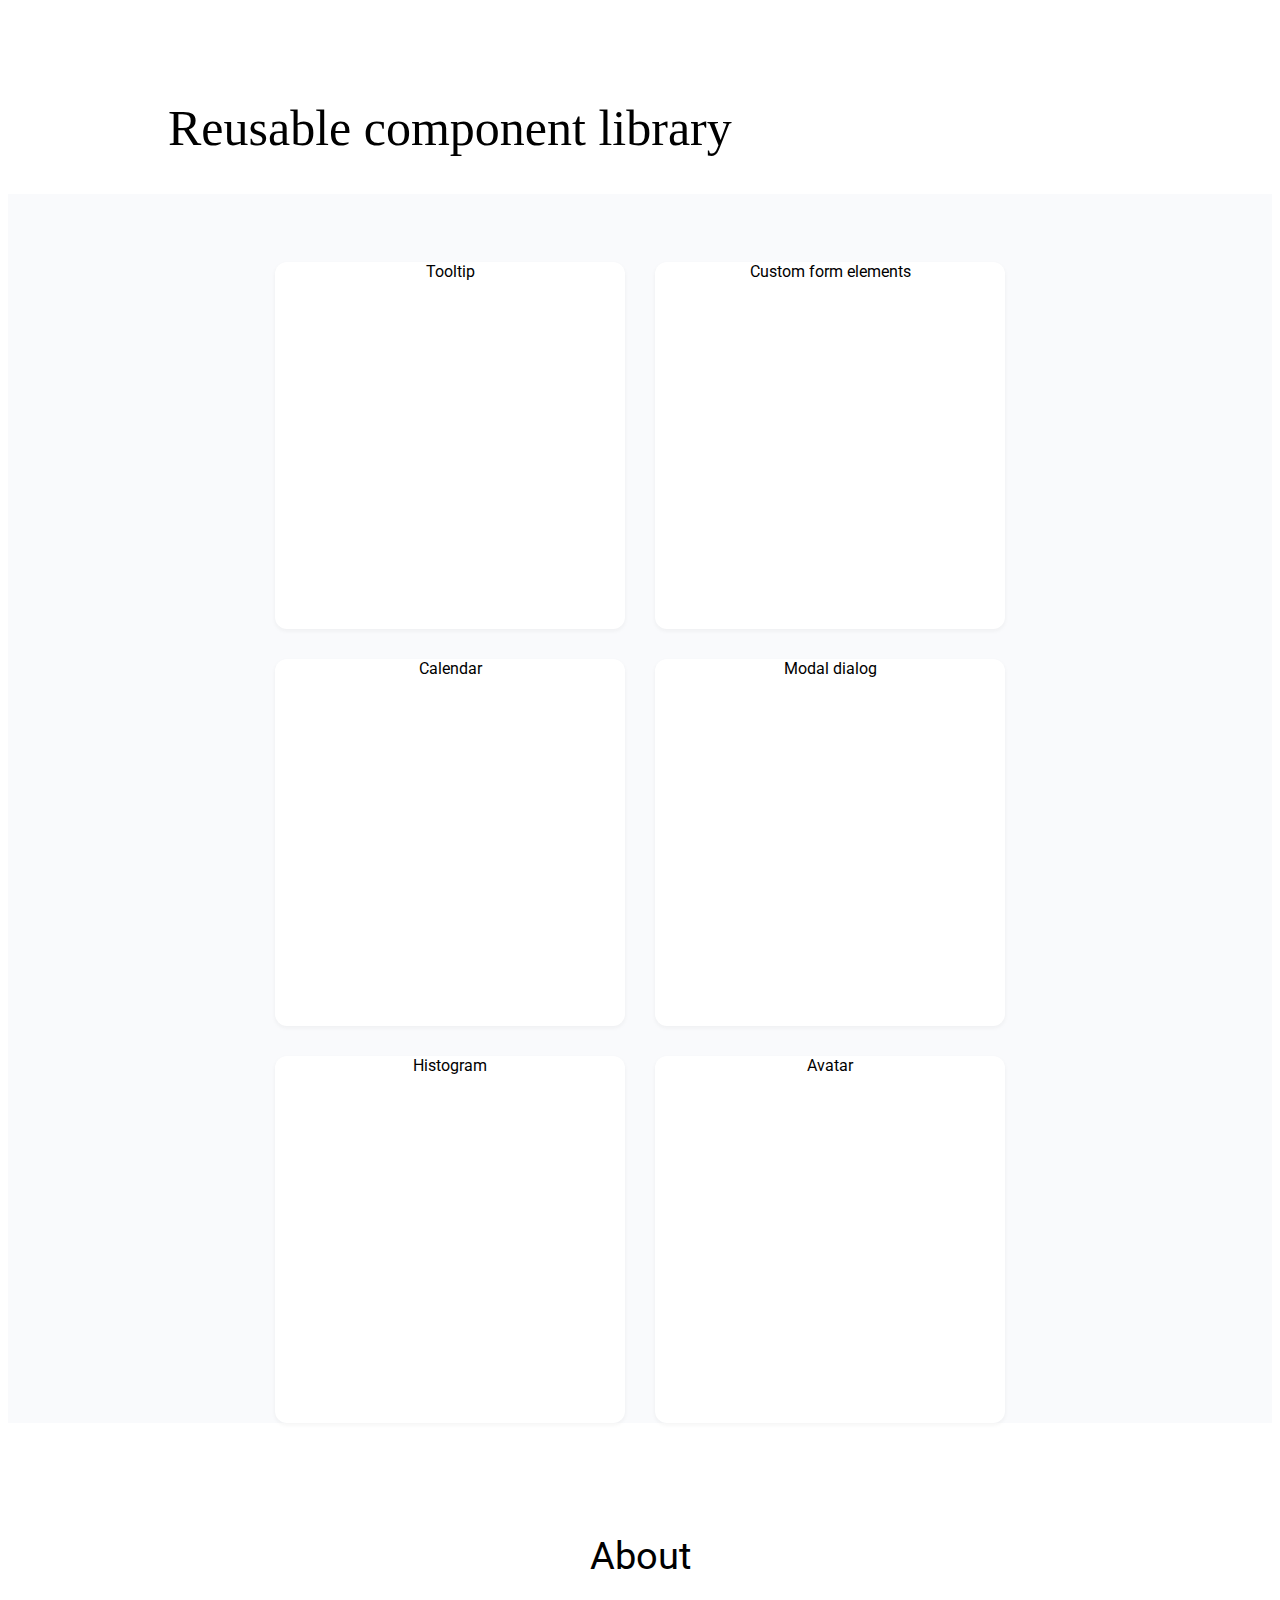
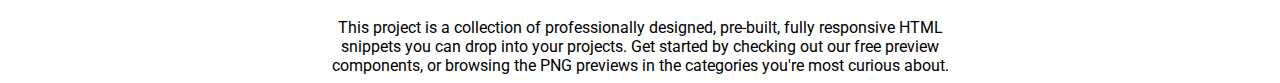
<file: index.html>
<!DOCTYPE html>
<!-- Главная страница -->
<html lang="ru">
    <head>
        <link rel="stylesheet" href="./assets/css/main.css">
        <!-- <link rel="stylesheet" href="./components/index.css"> -->
        <link rel="stylesheet" href="./components/header/header.css">
        <link rel="stylesheet" href="./components/container/container.css">
        <link rel="stylesheet" href="./components/main/main.css">
        <link rel="stylesheet" href="./components/cards/cards.css">
        <link rel="stylesheet" href="./components/card/card.css">
        <link rel="stylesheet" href="./components/footer/footer.css">
    
    </head>
    <body>
        <header>
            <div class="container">
                <h1 class="header__title">Reusable component library</h1>
            </div>
        </header>
        
        <main> 
            <div class="container">
                <div class="cards">
                    <div class="card">
                        <div class="card__text">Tooltip</div>
                    </div>
                    <div class="card">
                        <div class="card__text">Custom form elements</div>
                    </div>
                    <div class="card">
                        <div class="card__text">Calendar</div>
                    </div>
                    <div class="card">
                        <div class="card__text">Modal dialog</div>
                    </div>
                    <div class="card">
                        <div class="card__text">Histogram</div>
                    </div>
                    <div class="card">
                        <div class="card__text">Avatar</div>
                    </div>
                </div>
            </div>
        </main>

        <footer> 
            <div class="container">
                <div class="footer__content">
                    <p class="about">About</p>
                    <p class="about__text">This project is a collection of professionally designed, pre-built, fully responsive HTML snippets you can drop into your projects.
                         Get started by checking out our free preview components, or browsing the PNG previews in the categories you're most curious about.</p>
                </div>
            </div>
        </footer>
    </body>
</html>
</file>
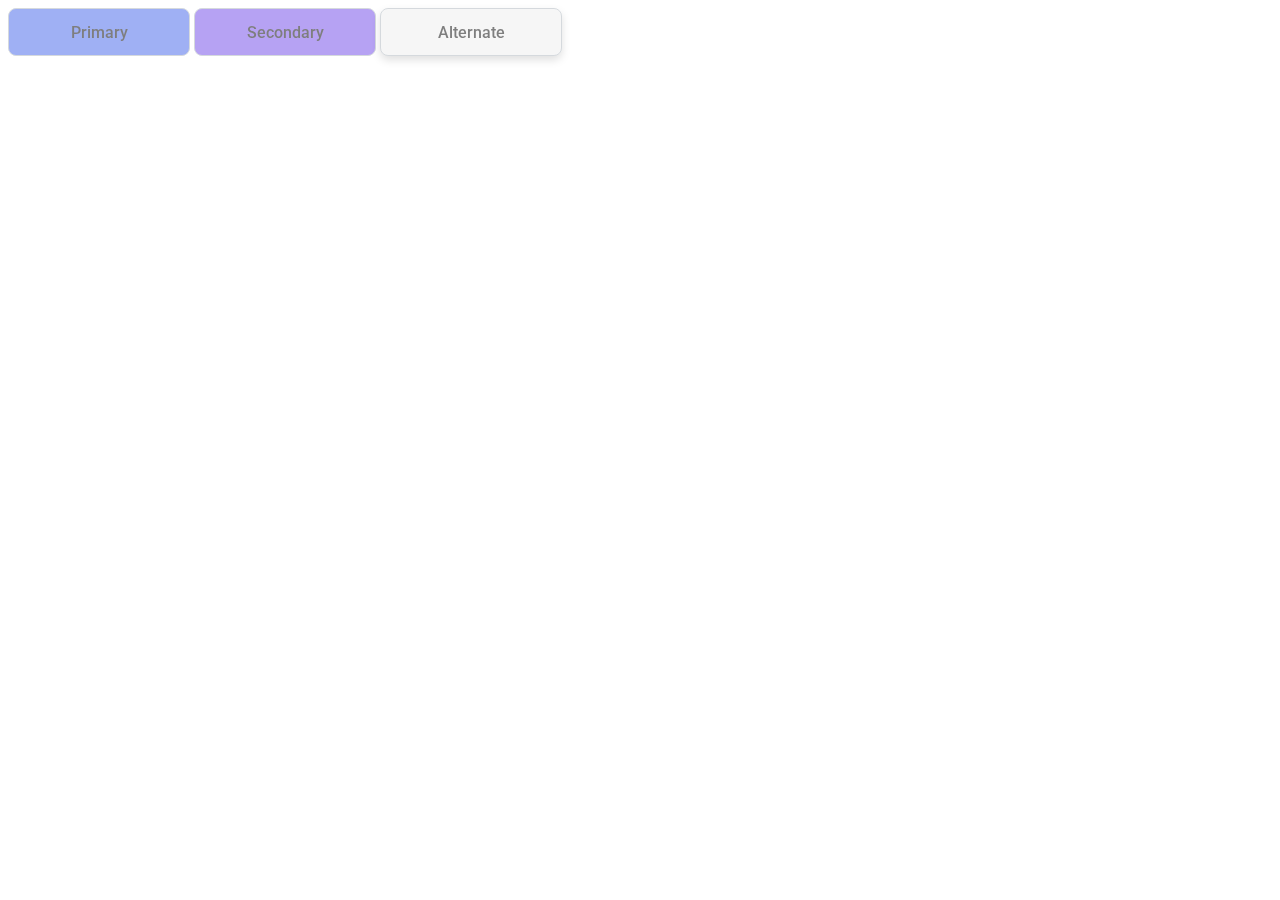
<file: 03-lection1/01-button/index.html>
<!DOCTYPE html>
<html lang="ru">
    <head>
        <link rel="stylesheet" href="../../assets/css/main.css">
        <link rel="stylesheet" href="button.css">
    </head>
    <body>
            <button class="button button_primary button_disabled">Primary</button>
            <button class="button button_secondary button_disabled">Secondary</button>
            <button class="button button_alternate button_disabled">Alternate</button>
    </body>
</html>
</file>
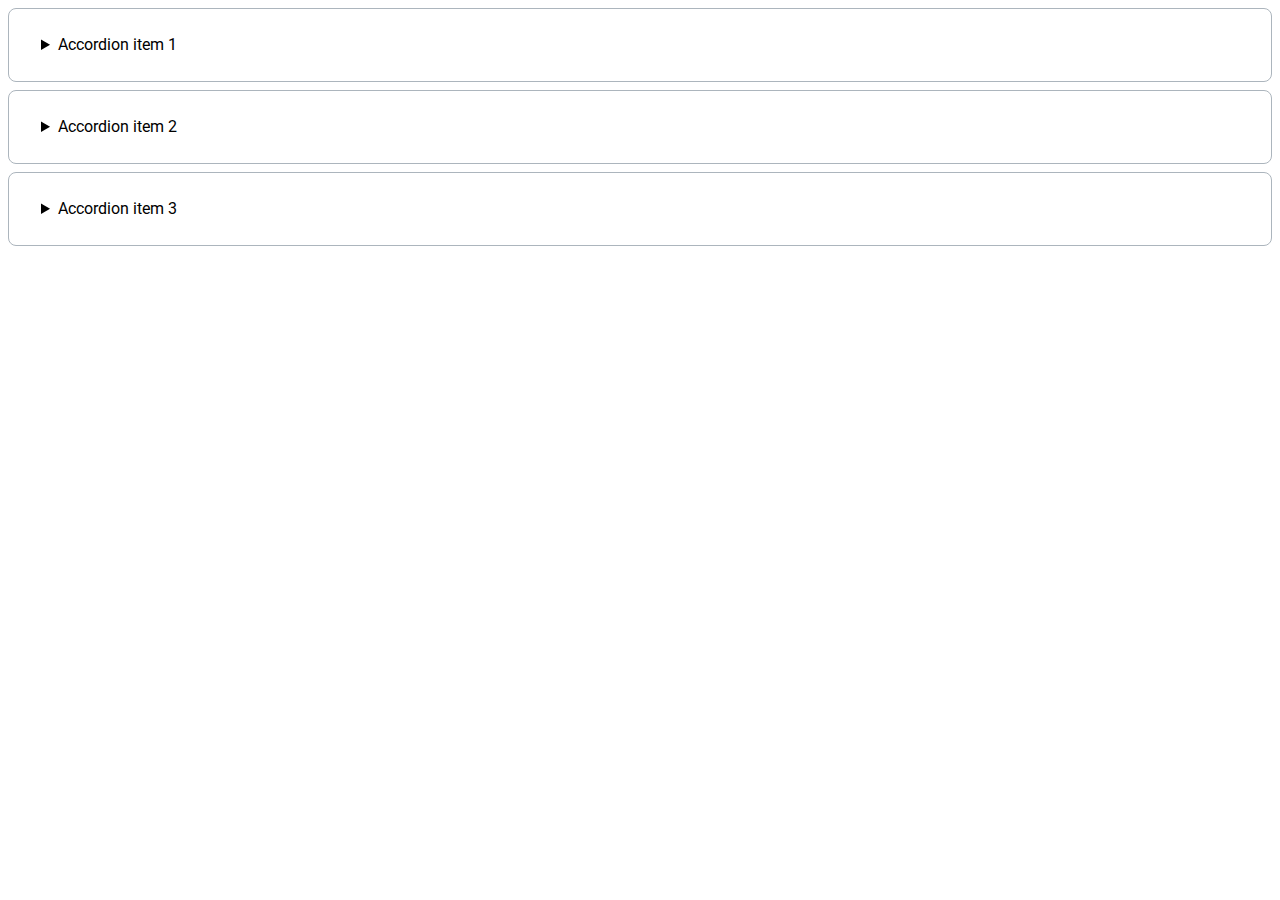
<file: 03-lection1/02-accordion/index.html>
<!DOCTYPE html>
<html lang="ru">
    <head>
        <link rel="stylesheet" href="../../assets/css/main.css">
        <link rel="stylesheet" href="./accordion.css">
    </head>
    <body>
        <div class="accordion">
                    <details class="accordion__details">
                        <summary class="accordion__summary">Accordion item 1</summary>
                        <p class="accordion__text">Amet minim mollit non deserunt ullamco est sit aliqua dolor do amet sint. 
                            Velit officia consequat duis enim velit mollit. Exercitation veniam consequat sunt nostrud amet.</p>
                    </details>
                    <details class="accordion__details">
                        <summary class="accordion__summary">Accordion item 2</summary>
                        <p class="accordion__text">Amet minim mollit non deserunt ullamco est sit aliqua dolor do amet sint. 
                            Velit officia consequat duis enim velit mollit. Exercitation veniam consequat sunt nostrud amet.</p>
                    </details>
                    <details class="accordion__details">
                        <summary class="accordion__summary">Accordion item 3</summary>
                        <p class="accordion__text">Amet minim mollit non deserunt ullamco est sit aliqua dolor do amet sint. 
                            Velit officia consequat duis enim velit mollit. Exercitation veniam consequat sunt nostrud amet.</p>
                    </details>
        </div>
    </body>
</html>
</file>
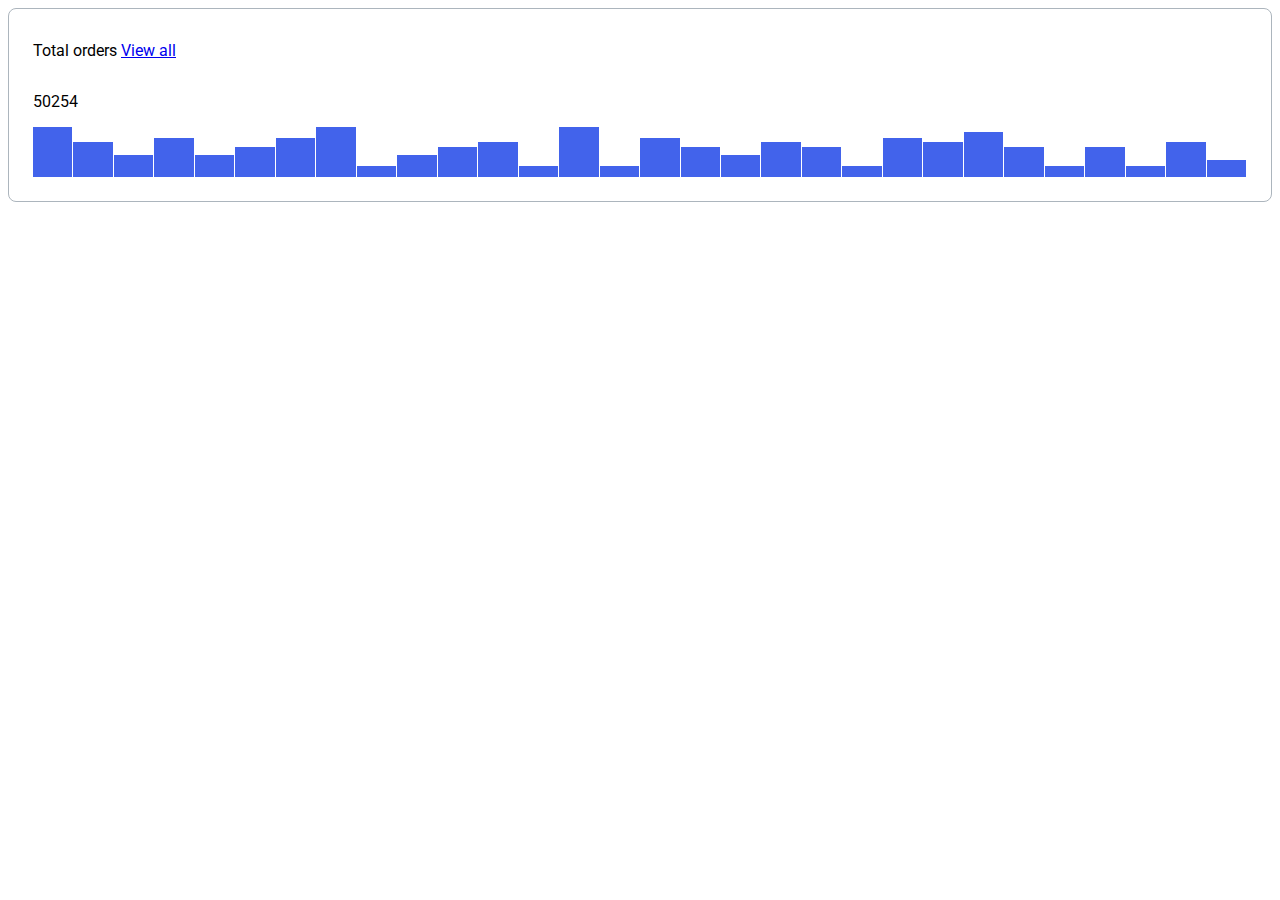
<file: 04-lection2/01-histogram/index.html>
<!DOCTYPE html>
<!-- Страница с гистограммой -->
<html lang="ru">
    <head>
        <link rel="stylesheet" href="../../assets/css/main.css">
        <link rel="stylesheet" href="./histogram.css">
    </head>
    <body>
        <div class="histogram">
            <p class="histogram__header">Total orders</p>
            <a href="#" class="histogram__all">View all</a> 
            <p class="histogram__indicator">50254</p>
            <div class="histogram__graph">
                  <div class="histogram__graph-elem" style="height: 50px;"></div>
                  <div class="histogram__graph-elem" style="height: 35px;"></div>
                  <div class="histogram__graph-elem" style="height: 22px;"></div>
                  <div class="histogram__graph-elem" style="height: 39px;"></div>
                  <div class="histogram__graph-elem" style="height: 22px;"></div>
                  <div class="histogram__graph-elem" style="height: 30px;"></div>
                  <div class="histogram__graph-elem" style="height: 39px;"></div>
                  <div class="histogram__graph-elem" style="height: 50px;"></div>
                  <div class="histogram__graph-elem" style="height: 11px;"></div>
                  <div class="histogram__graph-elem" style="height: 22px;"></div>
                  <div class="histogram__graph-elem" style="height: 30px;"></div>
                  <div class="histogram__graph-elem" style="height: 35px;"></div>
                  <div class="histogram__graph-elem" style="height: 11px;"></div>
                  <div class="histogram__graph-elem" style="height: 50px;"></div>
                  <div class="histogram__graph-elem" style="height: 11px;"></div>
                  <div class="histogram__graph-elem" style="height: 39px;"></div>
                  <div class="histogram__graph-elem" style="height: 30px;"></div>
                  <div class="histogram__graph-elem" style="height: 22px;"></div>
                  <div class="histogram__graph-elem" style="height: 35px;"></div>
                  <div class="histogram__graph-elem" style="height: 30px;"></div>
                  <div class="histogram__graph-elem" style="height: 11px;"></div>
                  <div class="histogram__graph-elem" style="height: 39px;"></div>
                  <div class="histogram__graph-elem" style="height: 35px;"></div>
                  <div class="histogram__graph-elem" style="height: 45px;"></div>
                  <div class="histogram__graph-elem" style="height: 30px;"></div>
                  <div class="histogram__graph-elem" style="height: 11px;"></div>
                  <div class="histogram__graph-elem" style="height: 30px;"></div>
                  <div class="histogram__graph-elem" style="height: 11px;"></div>
                  <div class="histogram__graph-elem" style="height: 35px;"></div>
                  <div class="histogram__graph-elem" style="height: 17px;"></div>
                </div>
              </div>
        </div>
    </body>
</html>
</file>
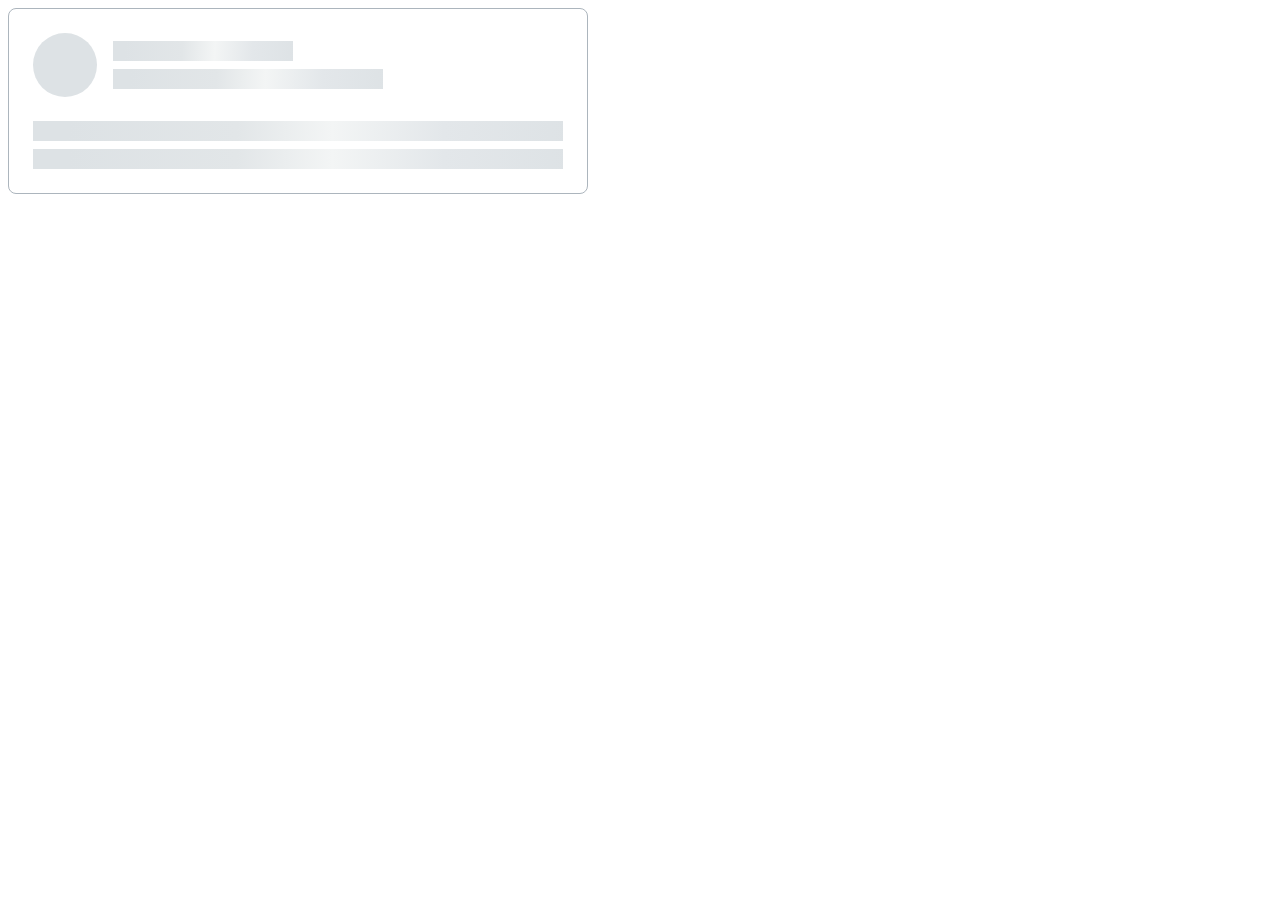
<file: 04-lection2/02-skeleton/index.html>
<!DOCTYPE html>
<!-- Страница со скелетоном -->
<html lang="ru">
    <head>
        <link rel="stylesheet" href="../../assets/css/main.css">
        <link rel="stylesheet" href="./skeleton.css">
    </head>
    <body>
        <div class="skeleton">
            <div class="skeleton__section">
                <div class="skeleton__icon"></div>
                <div class="skeleton__items">
                <div class="skeleton__line skeleton__line_position_top"></div>
                <div class="skeleton__line skeleton__line_position_middle"></div>
                </div>
            </div>
            <div class="skeleton__section">
                <div class="skeleton__items">
                    <div class="skeleton__line"></div>
                    <div class="skeleton__line"></div>
                </div>
            </div>
        </div>
    </body>
</html>
</file>
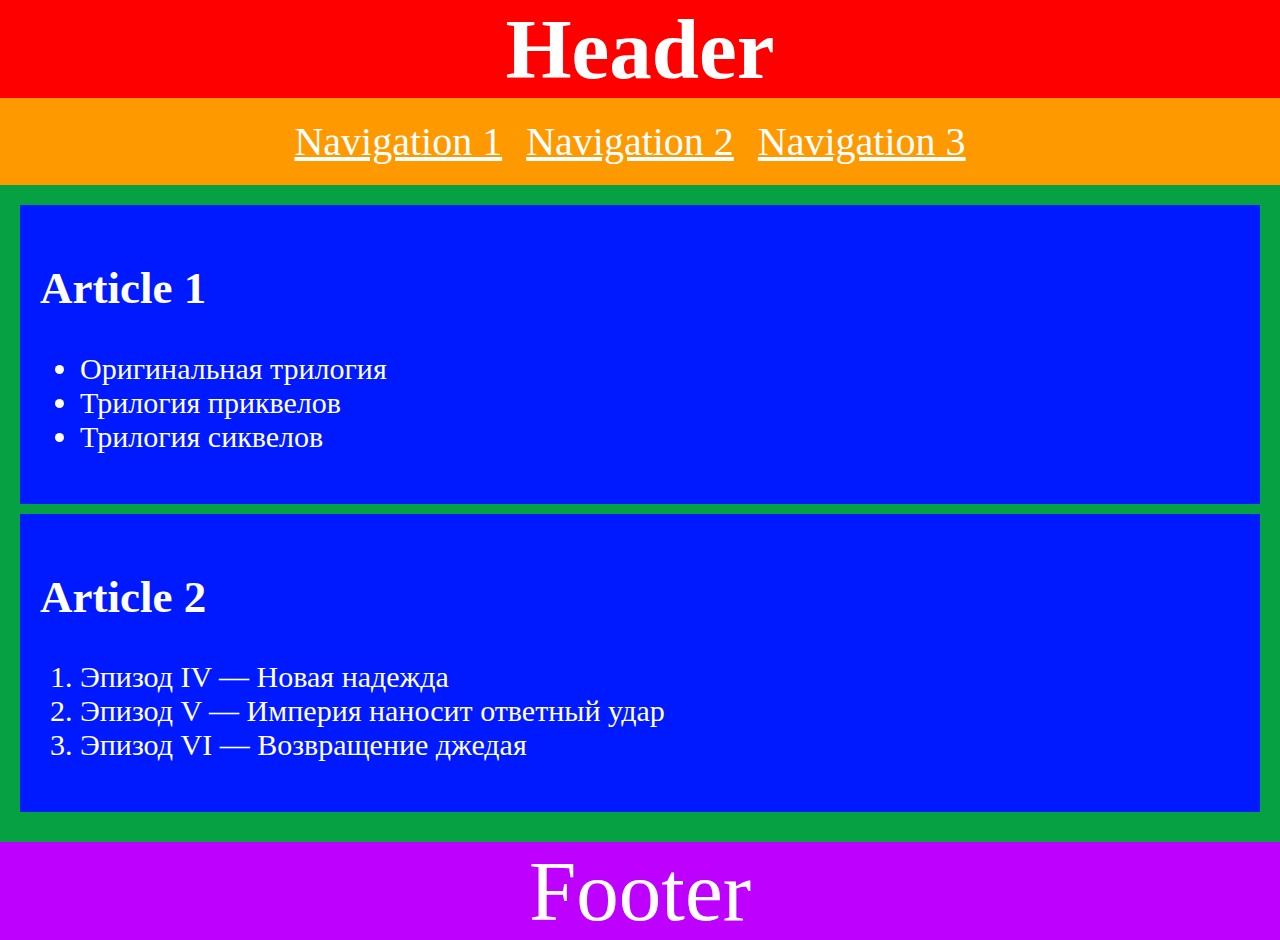
<file: 02-dz0/01-semantic-mockup/solution.html>
<!DOCTYPE html>
<html lang="ru">
  <head>
    <meta charset="utf-8">
    <title>Семантическая разметка страницы</title>
    <style>
      body {
        color: white;
        margin: 0;
      }

      .header {
        background: #FF0000;
        text-align: center;
      }

      .title {
        font-size: 85px;
        margin: 0;
      }

      .navigation {
        background: #FF9900;
        padding: 20px;
      }

      .link {
        font-size: 40px;
        color: white;
        margin-right: 20px;
      }

      .main {
        background: #05A143;
        padding: 20px;
      }

      .article {
        background: #001AFF;
        padding: 20px;
        font-size: 30px;
        margin-bottom: 10px;
      }

      .footer {
        background: #BD00FF;
        text-align: center;
        font-size: 85px;
      }
    </style>
  </head>
  <body>
    <header class="header">
      <h1 class="title">Header</h1>
      <nav class="navigation">
        <a class="link" href="#">Navigation 1</a>
        <a class="link" href="#">Navigation 2</a>
        <a class="link" href="#">Navigation 3</a>
      </nav>
    </header>
    <main class="main">
      <article class="article">
        <h2>Article 1</h2>
        <ul>
          <li>Оригинальная трилогия</li>
          <li>Трилогия приквелов</li>
          <li>Трилогия сиквелов</li>
        </ul>
      </article>
      <article class="article">
        <h2>Article 2</h2>
        <ol>
          <li>Эпизод IV — Новая надежда</li>
          <li>Эпизод V — Империя наносит ответный удар	</li>
          <li>Эпизод VI — Возвращение джедая</li>
        </ol>
      </article>
    </main>
    <footer class="footer">Footer</footer>
  </body>
</html>
</file>
<file: assets/css/main.css>
@import '../fonts/fonts.css';

:root {
    --white: #ffffff;
    --black: #212429;
    --pink: #F784AD;
    --purple: #7048E8;
    --purple-1: #5028C6;
    --blue: #374FC7;
    --blue-2: #4263EB;
    --blue-3: #2342C0;
    --red: #F03D3E;
    --grey-1: #F8F9FA;
    --grey-2: #DDE2E5;
    --grey-3: #ACB5BD;
    --grey-4: #495057;

    --error: var(--red);
    --success: var(--blue);

    --primary: var(--blue);
    --secondary: var(--purple);

    --histogram: var(--blue-2);
}

* {
    font-family: 'Roboto', sans-serif;
}
</file>
<file: components/index.css>
.container {
    width: 100%;
}
.header__title {
    font-family: Inter;
    font-style: normal;
    font-weight: 500;
    font-size: 50px;
    line-height: 64px;
    margin-top: 96px;
    margin-left: 160px;
}

main {
    min-height: 1036px;
    background: #F9FAFC;
    padding-top: 68px;
}
.cards {  
    display: flex;
    flex-wrap: wrap;
    justify-content: center;
    padding: 0 165px;
    gap: 30px;
}
.card {
    width: 350px;
    height: 367px;
    background: #FFFFFF;
    box-shadow: 0px 2px 4px rgba(33, 36, 41, 0.05);
    border-radius: 12px;
    text-align: center;
}
.card__text {
    align-items: flex-end;
}

footer {
    padding-top: 71px;
}
.about {
    text-align: center;
    font-size: 38px;
    line-height: 48px;
}
.about__text {
    margin: auto;
    text-align: center;
    width: 640px;
}
</file>
<file: components/header/header.css>
.header__title {
    font-family: Inter;
    font-style: normal;
    font-weight: 500;
    font-size: 50px;
    line-height: 64px;
    margin-top: 96px;
    margin-left: 160px;
}
</file>
<file: components/container/container.css>
.container {
    width: 100%;
}
</file>
<file: components/main/main.css>
main {
    min-height: 1036px;
    background: #F9FAFC;
    padding-top: 68px;
}
</file>
<file: components/cards/cards.css>
.cards {  
    display: flex;
    flex-wrap: wrap;
    justify-content: center;
    padding: 0 165px;
    gap: 30px;
}
</file>
<file: components/card/card.css>
.card {
    width: 350px;
    height: 367px;
    background: #FFFFFF;
    box-shadow: 0px 2px 4px rgba(33, 36, 41, 0.05);
    border-radius: 12px;
    text-align: center;
}
.card__text {
    align-items: flex-end;
}
</file>
<file: components/footer/footer.css>
footer {
    padding-top: 71px;
}
.about {
    text-align: center;
    font-size: 38px;
    line-height: 48px;
}
.about__text {
    margin: auto;
    text-align: center;
    width: 640px;
}
</file>
<file: 03-lection1/01-button/button.css>
.button {
    border-radius: 8px;
    border: 1px solid var(--grey-3);
    box-sizing: border-box;
    width: 182px;
    height: 48px;
    font-family: Roboto;
    font-style: normal;
    font-weight: 500;
    font-size: 16px;
    text-align: center;
    transition: opacity 200ms ease-in-out, background 200ms ease-in-out;
    cursor: pointer;
    box-sizing: border-box;
}
.button_primary {
    background: var(--blue-2);
}
.button_secondary {
    background: var(--purple);
}
.button_alternate {
    border-radius: 8px; 
    filter: drop-shadow(0px 4px 4px rgba(0, 0, 0, 0.25));
}
.button_primary:hover {
    background: var(--blue-3);
}
.button_secondary:hover {
    background: var(--purple-1);
}
.button_alternate:hover {
    border-color: var(--black);
    border-radius: 8px;
}
.button_disabled {
    opacity: 0.5;
    cursor: not-allowed;
}
</file>
<file: 03-lection1/02-accordion/accordion.css>
.accordion {
    display: block;
    font-family: Inter;
    font-style: normal;
    font-weight: 500;
}
.accordion__details {
    display: flex;
    border: 1px solid var(--grey-3);
    box-sizing: border-box;
    border-radius: 8px;
    margin-top: 8px;
    padding: 24px 48px 24px 32px;
    font-size: 16px;
    line-height: 24px;
}
.accordion__summary {
    font-weight: normal;
    font-size: 16px;
    line-height: 24px;
}
.accordion__text {
    color: var(--grey-4);
}
.accordion__summary::-webkit-details-marker {
    display: none;
}
</file>
<file: 04-lection2/01-histogram/histogram.css>
.histogram {
    border: 1px solid #ACB5BD;
    box-sizing: border-box;
    border-radius: 8px;
    padding: 16px 24px 24px 24px;
    position: relative;
}
.histogram__header, .histogram__all {
    display: inline-flex;
    justify-content: space-between;
}
.histogram__all {
    flex-grow: 1; 
    text-align: right;
}
.histogram__graph {
    display: flex;
    flex-wrap: nowrap;
    align-items: flex-end;
    bottom: 0;
}
.histogram__graph-elem {
    background-color: #4263EB;
    flex-grow: 1;
    margin-right: 1px;
}
</file>
<file: 04-lection2/02-skeleton/skeleton.css>
.skeleton {
    max-width: 580px;
    padding: 24px;
    display: flex;
    flex-direction: column;
    gap: 24px;
    background: var(--white);
    border: 1px solid var(--grey-3);
    box-sizing: border-box;
    border-radius: 8px;
}
.skeleton__section {
    display: flex;
    gap: 16px;
    align-items: center;
}
.skeleton__icon {
    width: 64px;
    height: 64px;
    border-radius: 50%;
    background: var(--grey-2);
}
.skeleton__items{
    display: flex;
    flex-direction: column;
    gap: 8px;
    flex: auto;
}
.skeleton__line {
    background: linear-gradient(92.51deg, #DDE2E5 6.44%, #E2E6E8 38.47%, #F3F5F5 56.48%, #E3E7EA 77.5%, #DDE2E5 102.52%);
    height: 20px;
}
.skeleton__line_position_top{
    max-width: 40%;
}
.skeleton__line_position_middle{
    max-width: 60%;
}
</file>
